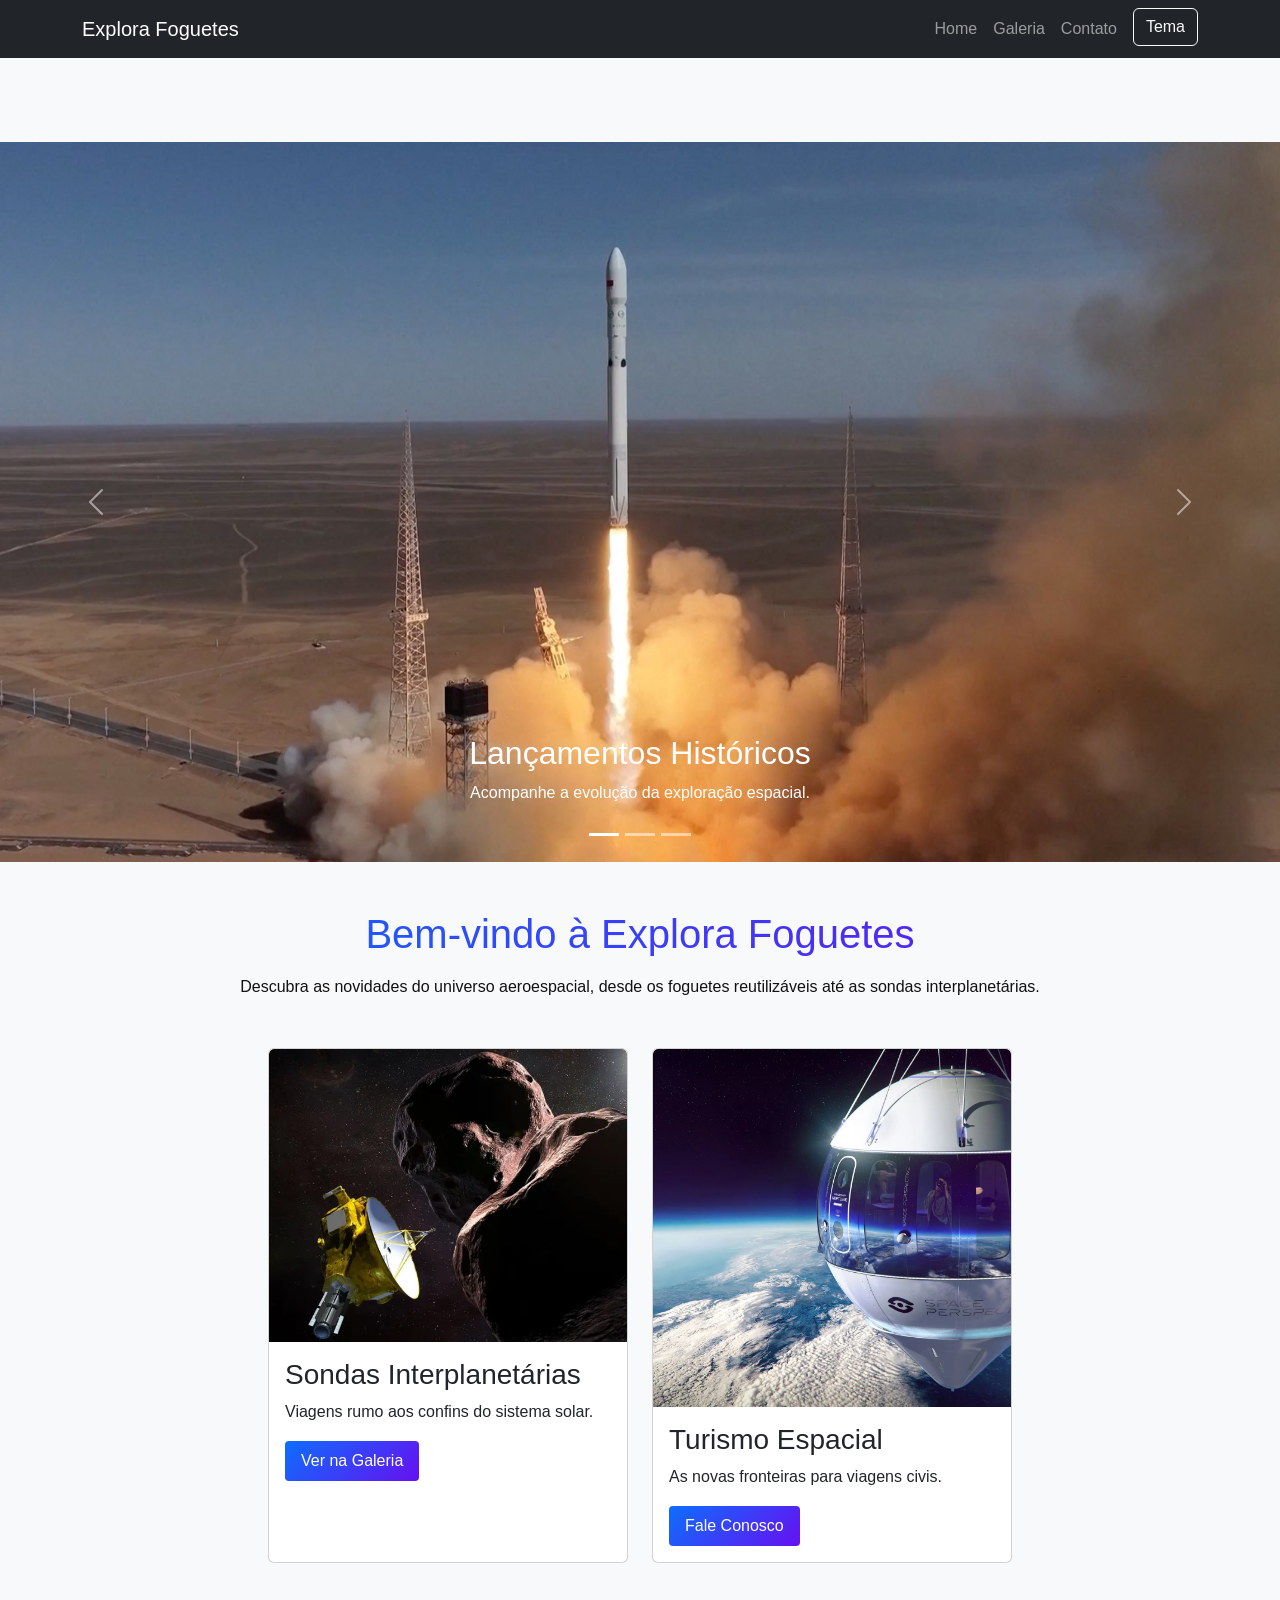
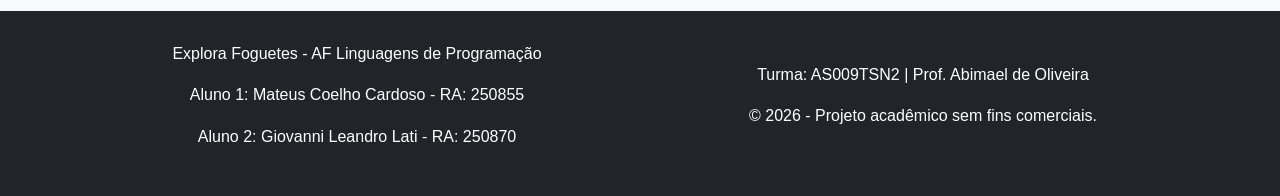
<file: index.html>
<!--  Giovanni Leandro Lati - RA: 250870 -->
<!--  Mateus Coêlho Cardoso - RA: 250855 -->

<!DOCTYPE html>
<html lang="pt-br">
<head>
    <meta charset="UTF-8">
    <meta name="viewport" content="width=device-width, initial-scale=1.0">
    <title>Explora Foguetes - Home</title>
    <link rel="stylesheet" href="./css/bootstrap.min.css">
    <link rel="stylesheet" href="./css/style.css">
</head>
<body>
    <nav class="navbar navbar-expand-lg navbar-dark bg-dark fixed-top">
        <div class="container">
            <a class="navbar-brand" href="index.html">Explora Foguetes</a>
            <button class="navbar-toggler" type="button" data-bs-toggle="collapse" data-bs-target="#menuPrincipal">
                <span class="navbar-toggler-icon"></span>
            </button>
            <div class="collapse navbar-collapse" id="menuPrincipal">
                <ul class="navbar-nav ms-auto">
                    <li class="nav-item"><a class="nav-link" href="index.html">Home</a></li>
                    <li class="nav-item"><a class="nav-link" href="galeria.html">Galeria</a></li>
                    <li class="nav-item"><a class="nav-link" href="contato.html">Contato</a></li>
                    <li class="nav-item"><button id="btnTema" class="btn btn-outline-light ms-2">Tema</button></li>
                </ul>
            </div>
        </div>
    </nav>

    <main>
        <section class="hero mt-5 pt-4">
            <div id="carouselHome" class="carousel slide" data-bs-ride="carousel">
                <div class="carousel-indicators">
                    <button type="button" data-bs-target="#carouselHome" data-bs-slide-to="0" class="active"></button>
                    <button type="button" data-bs-target="#carouselHome" data-bs-slide-to="1"></button>
                    <button type="button" data-bs-target="#carouselHome" data-bs-slide-to="2"></button>
                </div>
                <div class="carousel-inner">
                    <div class="carousel-item active">
                        <img src="img\Falcon 9.jpg" class="d-block w-100" alt="Foguete Falcon 9">
                        <div class="carousel-caption d-none d-md-block">
                            <h2>Lançamentos Históricos</h2>
                            <p>Acompanhe a evolução da exploração espacial.</p>
                        </div>
                    </div>
                    <div class="carousel-item">
                        <img src="img/apollo 11.jpg" class="d-block w-100" alt="Missão Apollo">
                        <div class="carousel-caption d-none d-md-block">
                            <h2>Missões Lunares</h2>
                            <p>Os passos da humanidade na Lua.</p>
                        </div>
                    </div>
                    <div class="carousel-item">
                        <img src="img/Estação espacial.png" class="d-block w-100" alt="Estação Espacial">
                        <div class="carousel-caption d-none d-md-block">
                            <h2>Estação Espacial Internacional</h2>
                            <p>A nossa casa fora da Terra.</p>
                        </div>
                    </div>
                </div>
                <button class="carousel-control-prev" type="button" data-bs-target="#carouselHome" data-bs-slide="prev">
                    <span class="carousel-control-prev-icon"></span>
                </button>
                <button class="carousel-control-next" type="button" data-bs-target="#carouselHome" data-bs-slide="next">
                    <span class="carousel-control-next-icon"></span>
                </button>
            </div>
        </section>

        <section class="apresentacao container mt-5 animado">
            <h1 class="text-center titulo-gradiente">Bem-vindo à Explora Foguetes</h1>
            <p class="text-center mt-3">Descubra as novidades do universo aeroespacial, desde os foguetes reutilizáveis até as sondas interplanetárias.</p>
        </section>

        <section class="destaques container mt-5 area-destaques">
            <article class="card card-destaque card-personalizado">
                <img src="img/Sonda espacial.webp" class="card-img-top" alt="Sonda de exploração">
                <div class="card-body">
                    <h3 class="card-title">Sondas Interplanetárias</h3>
                    <p class="card-text">Viagens rumo aos confins do sistema solar.</p>
                    <a href="galeria.html" class="btn btn-gradiente">Ver na Galeria</a>
                </div>
            </article>
            <article class="card card-destaque card-personalizado">
                <img src="img/viagem-espacial2.webp" class="card-img-top" alt="Turismo espacial">
                <div class="card-body">
                    <h3 class="card-title">Turismo Espacial</h3>
                    <p class="card-text">As novas fronteiras para viagens civis.</p>
                    <a href="contato.html" class="btn btn-gradiente">Fale Conosco</a>
                </div>
            </article>
        </section>
    </main>

    <footer class="rodape mt-5">
        <div class="container rodape-flex">
            <div>
                <p>Explora Foguetes - AF Linguagens de Programação</p>
                <p>Aluno 1: Mateus Coelho Cardoso - RA: 250855</p>
                <p>Aluno 2: Giovanni Leandro Lati - RA: 250870</p>
            </div>
            <div>
                <p>Turma: AS009TSN2 | Prof. Abimael de Oliveira</p>
                <p>© 2026 - Projeto acadêmico sem fins comerciais.</p>
            </div>
        </div>
    </footer>

    <button id="btnTopo" class="btn-topo">↑</button>

    <script src="./js/bootstrap.bundle.min.js"></script>
    <script src="./js/script.js"></script>
</body>
</html>
</file>
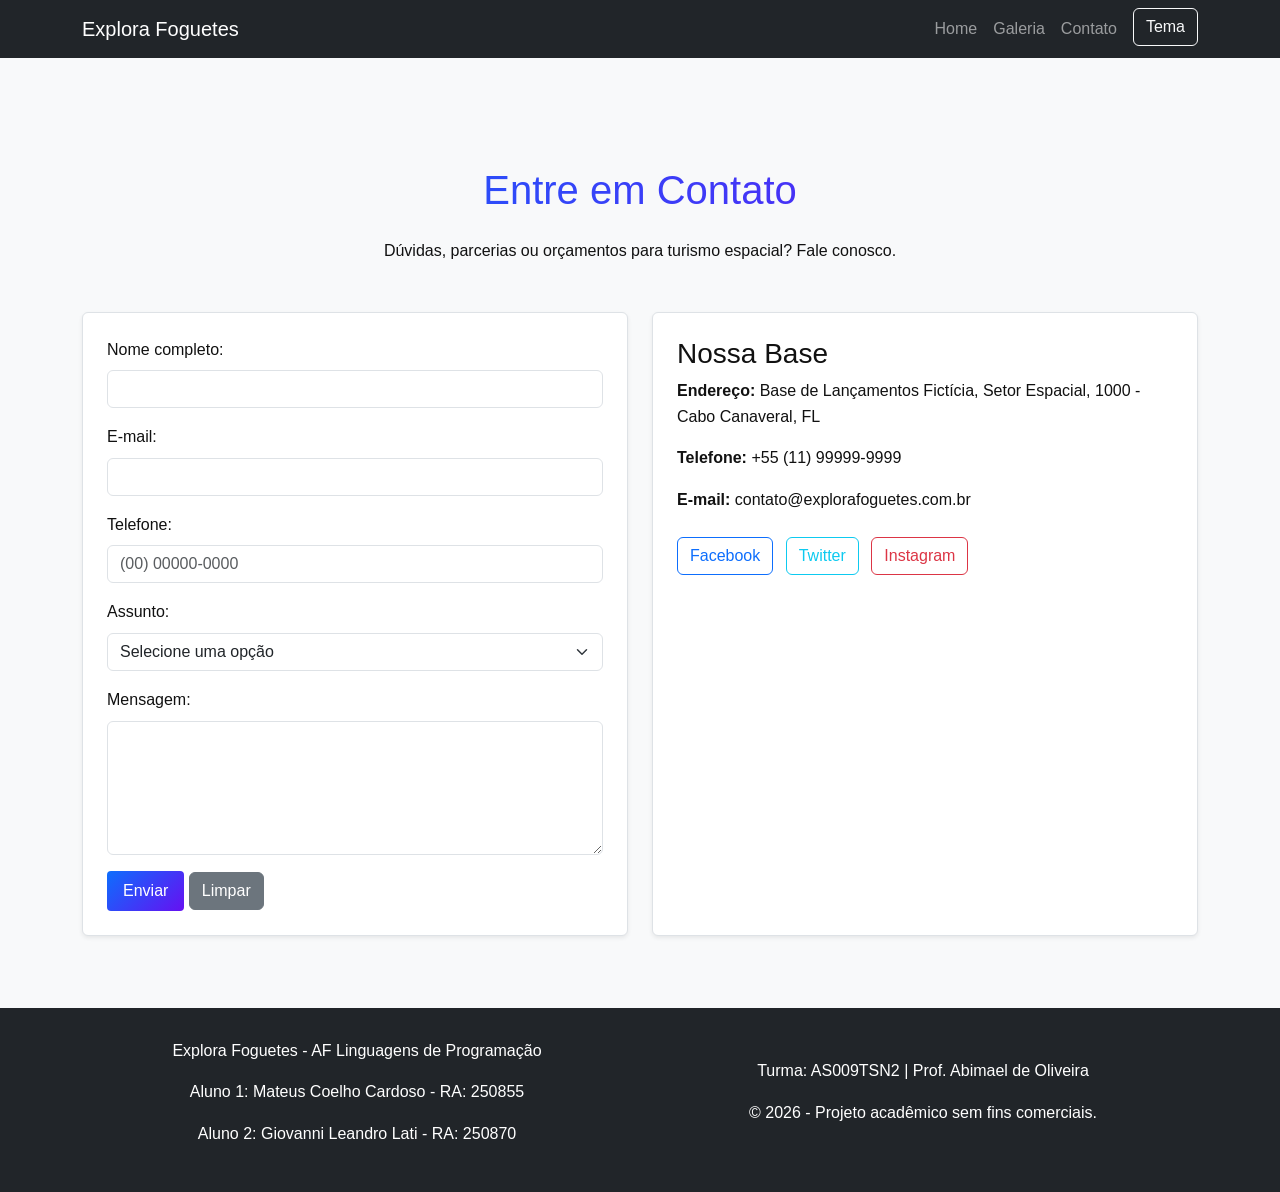
<file: contato.html>
<!--  Giovanni Leandro Lati - RA: 250870 -->
<!--  Mateus Coêlho Cardoso - RA: 250855 -->

<!doctype html>
<html lang="pt-br">
  <head>
    <meta charset="UTF-8" />
    <meta name="viewport" content="width=device-width, initial-scale=1.0" />
    <title>Explora Foguetes - Contato</title>
    <link rel="stylesheet" href="./css/bootstrap.min.css" />
    <link rel="stylesheet" href="./css/style.css" />
  </head>
  <body>
    <nav class="navbar navbar-expand-lg navbar-dark bg-dark fixed-top">
      <div class="container">
        <a class="navbar-brand" href="index.html">Explora Foguetes</a>
        <button
          class="navbar-toggler"
          type="button"
          data-bs-toggle="collapse"
          data-bs-target="#menuPrincipal"
        >
          <span class="navbar-toggler-icon"></span>
        </button>
        <div class="collapse navbar-collapse" id="menuPrincipal">
          <ul class="navbar-nav ms-auto">
            <li class="nav-item">
              <a class="nav-link" href="index.html">Home</a>
            </li>
            <li class="nav-item">
              <a class="nav-link" href="galeria.html">Galeria</a>
            </li>
            <li class="nav-item">
              <a class="nav-link" href="contato.html">Contato</a>
            </li>
            <li class="nav-item">
              <button id="btnTema" class="btn btn-outline-light ms-2">
                Tema
              </button>
            </li>
          </ul>
        </div>
      </div>
    </nav>

    <main class="container mt-5 pt-5 animado">
      <h1 class="titulo-gradiente text-center mb-4">Entre em Contato</h1>
      <p class="text-center mb-5">
        Dúvidas, parcerias ou orçamentos para turismo espacial? Fale conosco.
      </p>

      <div class="row">
        <div class="col-md-6 mb-4">
          <form
            id="formContato"
            action="#"
            method="post"
            class="p-4 border rounded shadow-sm form-bg"
          >
            <div class="mb-3">
              <label for="nome" class="form-label">Nome completo:</label>
              <input
                type="text"
                id="nome"
                name="nome"
                class="form-control"
                required
              />
            </div>

            <div class="mb-3">
              <label for="email" class="form-label">E-mail:</label>
              <input
                type="email"
                id="email"
                name="email"
                class="form-control"
                required
              />
            </div>

            <div class="mb-3">
              <label for="telefone" class="form-label">Telefone:</label>
              <input
                type="tel"
                id="telefone"
                name="telefone"
                class="form-control"
                placeholder="(00) 00000-0000"
              />
            </div>

            <div class="mb-3">
              <label for="assunto" class="form-label">Assunto:</label>
              <select id="assunto" name="assunto" class="form-select" required>
                <option value="">Selecione uma opção</option>
                <option value="duvida">Dúvida</option>
                <option value="orcamento">Orçamento</option>
                <option value="parceria">Parceria</option>
              </select>
            </div>

            <div class="mb-3">
              <label for="mensagem" class="form-label">Mensagem:</label>
              <textarea
                id="mensagem"
                name="mensagem"
                class="form-control"
                rows="5"
                required
              ></textarea>
            </div>

            <button type="submit" class="btn btn-gradiente">Enviar</button>
            <button type="reset" class="btn btn-secondary">Limpar</button>
          </form>
        </div>

        <div class="col-md-6 mb-4">
          <div class="p-4 border rounded shadow-sm h-100 form-bg info-contato">
            <h3>Nossa Base</h3>
            <p>
              <strong>Endereço:</strong> Base de Lançamentos Fictícia, Setor
              Espacial, 1000 - Cabo Canaveral, FL
            </p>
            <p><strong>Telefone:</strong> +55 (11) 99999-9999</p>
            <p><strong>E-mail:</strong> contato@explorafoguetes.com.br</p>

            <div class="mt-4 mb-4">
              <a href="#" class="btn btn-outline-primary me-2">Facebook</a>
              <a href="#" class="btn btn-outline-info me-2">Twitter</a>
              <a href="#" class="btn btn-outline-danger">Instagram</a>
            </div>

            <iframe
              src="https://www.google.com/maps/embed?pb=!1m18!1m12!1m3!1d112345.6789!2d-80.6077!3d28.5728!2m3!1f0!2f0!3f0!3m2!1i1024!2i768!4f13.1!3m3!1m2!1s0x88e0a5abf2e51921%3A0x6a0a03d1fb96dc9!2sCabo%20Canaveral!5e0!3m2!1spt-BR!2sbr!4v1620000000000!5m2!1spt-BR!2sbr"
              width="100%"
              height="250"
              style="border: 0"
              allowfullscreen=""
              loading="lazy"
            ></iframe>
          </div>
        </div>
      </div>
    </main>

    <footer class="rodape mt-5">
      <div class="container rodape-flex">
        <div>
          <p>Explora Foguetes - AF Linguagens de Programação</p>
          <p>Aluno 1: Mateus Coelho Cardoso - RA: 250855</p>
          <p>Aluno 2: Giovanni Leandro Lati - RA: 250870</p>
        </div>
        <div>
          <p>Turma: AS009TSN2 | Prof. Abimael de Oliveira</p>
          <p>© 2026 - Projeto acadêmico sem fins comerciais.</p>
        </div>
      </div>
    </footer>

    <button id="btnTopo" class="btn-topo">↑</button>

    <script src="./js/bootstrap.bundle.min.js"></script>
    <script src="./js/script.js"></script>
  </body>
</html>
</file>
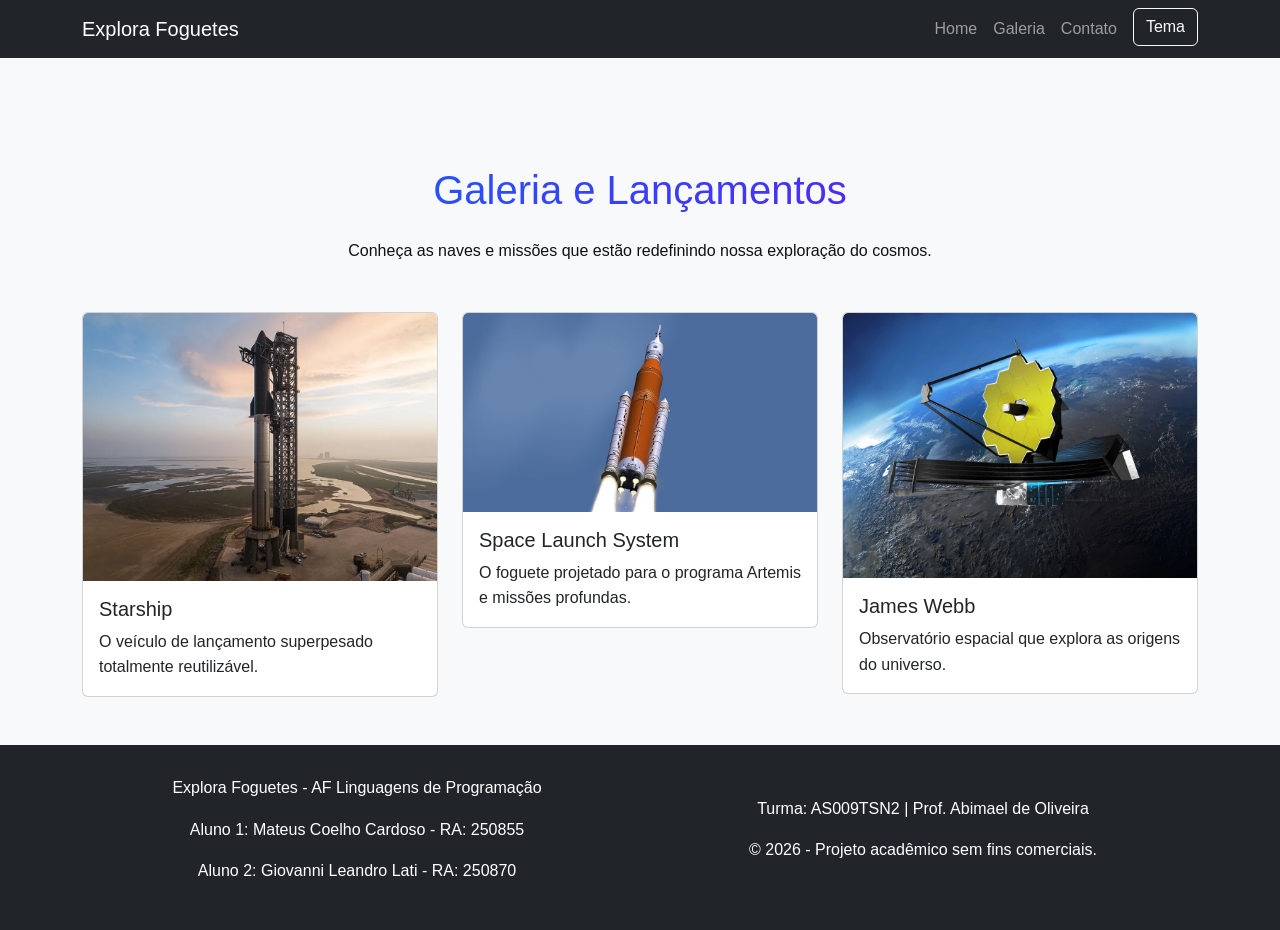
<file: galeria.html>
<!--  Giovanni Leandro Lati - RA: 250870 -->
<!--  Mateus Coêlho Cardoso - RA: 250855 -->

<!DOCTYPE html>
<html lang="pt-br">
<head>
    <meta charset="UTF-8">
    <meta name="viewport" content="width=device-width, initial-scale=1.0">
    <title>Explora Foguetes - Galeria</title>
    <link rel="stylesheet" href="./css/bootstrap.min.css">
    <link rel="stylesheet" href="./css/style.css">
</head>
<body>
    <nav class="navbar navbar-expand-lg navbar-dark bg-dark fixed-top">
        <div class="container">
            <a class="navbar-brand" href="index.html">Explora Foguetes</a>
            <button class="navbar-toggler" type="button" data-bs-toggle="collapse" data-bs-target="#menuPrincipal">
                <span class="navbar-toggler-icon"></span>
            </button>
            <div class="collapse navbar-collapse" id="menuPrincipal">
                <ul class="navbar-nav ms-auto">
                    <li class="nav-item"><a class="nav-link" href="index.html">Home</a></li>
                    <li class="nav-item"><a class="nav-link" href="galeria.html">Galeria</a></li>
                    <li class="nav-item"><a class="nav-link" href="contato.html">Contato</a></li>
                    <li class="nav-item"><button id="btnTema" class="btn btn-outline-light ms-2">Tema</button></li>
                </ul>
            </div>
        </div>
    </nav>

    <main class="container mt-5 pt-5 animado">
        <h1 class="titulo-gradiente text-center mb-4">Galeria e Lançamentos</h1>
        <p class="text-center mb-5">Conheça as naves e missões que estão redefinindo nossa exploração do cosmos.</p>

        <div class="row g-4">
            <article class="col-md-4">
                <div class="card card-personalizado">
                    <img src="img/Starship.webp" class="card-img-top img-escala" alt="Foguete Starship">
                    <div class="card-body">
                        <h2 class="card-title h5">Starship</h2>
                        <p class="card-text">O veículo de lançamento superpesado totalmente reutilizável.</p>
                    </div>
                </div>
            </article>

            <article class="col-md-4">
                <div class="card card-personalizado">
                    <img src="img/foguete sls.jpg" class="card-img-top img-escala" alt="Foguete SLS">
                    <div class="card-body">
                        <h2 class="card-title h5">Space Launch System</h2>
                        <p class="card-text">O foguete projetado para o programa Artemis e missões profundas.</p>
                    </div>
                </div>
            </article>

            <article class="col-md-4">
                <div class="card card-personalizado">
                    <img src="img/james webb.jpg" class="card-img-top img-escala" alt="Telescópio James Webb">
                    <div class="card-body">
                        <h2 class="card-title h5">James Webb</h2>
                        <p class="card-text">Observatório espacial que explora as origens do universo.</p>
                    </div>
                </div>
            </article>
        </div>
    </main>

    <footer class="rodape mt-5">
        <div class="container rodape-flex">
            <div>
                <p>Explora Foguetes - AF Linguagens de Programação</p>
                <p>Aluno 1: Mateus Coelho Cardoso - RA: 250855</p>
                <p>Aluno 2: Giovanni Leandro Lati - RA: 250870</p>
            </div>
            <div>
                <p>Turma: AS009TSN2 | Prof. Abimael de Oliveira</p>
                <p>© 2026 - Projeto acadêmico sem fins comerciais.</p>
            </div>
        </div>
    </footer>

    <button id="btnTopo" class="btn-topo">↑</button>

    <script src="./js/bootstrap.bundle.min.js"></script>
    <script src="./js/script.js"></script>
</body>
</html>
</file>
<file: css/style.css>
/* Giovanni Leandro Lati - RA: 250870 
Mateus Coêlho Cardoso - RA: 250855  */

:root {
    --cor-primaria: #0d6efd;
    --cor-secundaria: #212529;
    --cor-clara: #f8f9fa;
    --cor-escura: #111;
    --espacamento-padrao: 2rem;
}

* {
    margin: 0;
    padding: 0;
    box-sizing: border-box;
}

body {
    font-family: Arial, Helvetica, sans-serif;
    background-color: var(--cor-clara);
    color: var(--cor-escura);
    line-height: 1.6;
    padding-top: 70px;
    transition: background-color 0.3s, color 0.3s;
}

body.tema-escuro {
    background-color: #121212;
    color: #e0e0e0;
}

body.tema-escuro .form-bg, 
body.tema-escuro .card {
    background-color: #1e1e1e;
    color: #e0e0e0;
    border-color: #333;
}

img {
    max-width: 100%;
    display: block;
}

.rodape {
    background-color: var(--cor-secundaria);
    color: white;
    padding: 30px 15px;
}

.rodape-flex {
    display: flex;
    justify-content: space-between;
    align-items: center;
    flex-wrap: wrap;
    gap: 1rem;
}

.rodape-flex div {
    flex: 1 1 300px;
    text-align: center;
}

.area-destaques {
    display: flex;
    flex-wrap: wrap;
    gap: 24px;
    justify-content: center;
}

.card-destaque {
    flex: 1 1 280px;
    max-width: 360px;
}

.card-personalizado {
    transition: transform 0.3s ease, box-shadow 0.3s ease;
    overflow: hidden;
}

.card-personalizado:hover {
    transform: translateY(-8px);
    box-shadow: 0 8px 20px rgba(0,0,0,0.2);
}

.img-escala {
    transition: transform 0.4s ease;
}

.card-personalizado:hover .img-escala {
    transform: scale(1);
}

.btn-gradiente {
    background: linear-gradient(135deg, #0d6efd, #6610f2);
    color: white;
    border: none;
    padding: 8px 16px;
    border-radius: 4px;
    text-decoration: none;
    display: inline-block;
}

.btn-gradiente:hover {
    opacity: 0.9;
    color: white;
}

.titulo-gradiente {
    background: linear-gradient(90deg, #0d6efd, #6610f2);
    -webkit-background-clip: text;
    background-clip: text;
    -webkit-text-fill-color: transparent;
}

@keyframes aparecer {
    from {
        opacity: 0;
        transform: translateY(30px);
    }
    to {
        opacity: 1;
        transform: translateY(0);
    }
}

.animado {
    animation: aparecer 0.8s ease;
}

.btn-topo {
    position: fixed;
    right: 20px;
    bottom: 20px;
    display: none;
    padding: 12px 16px;
    border-radius: 50%;
    border: none;
    background-color: var(--cor-primaria);
    color: white;
    cursor: pointer;
    z-index: 1000;
}

.btn-topo.mostrar {
    display: block;
}

.form-bg {
    background-color: white;
}
</file>
